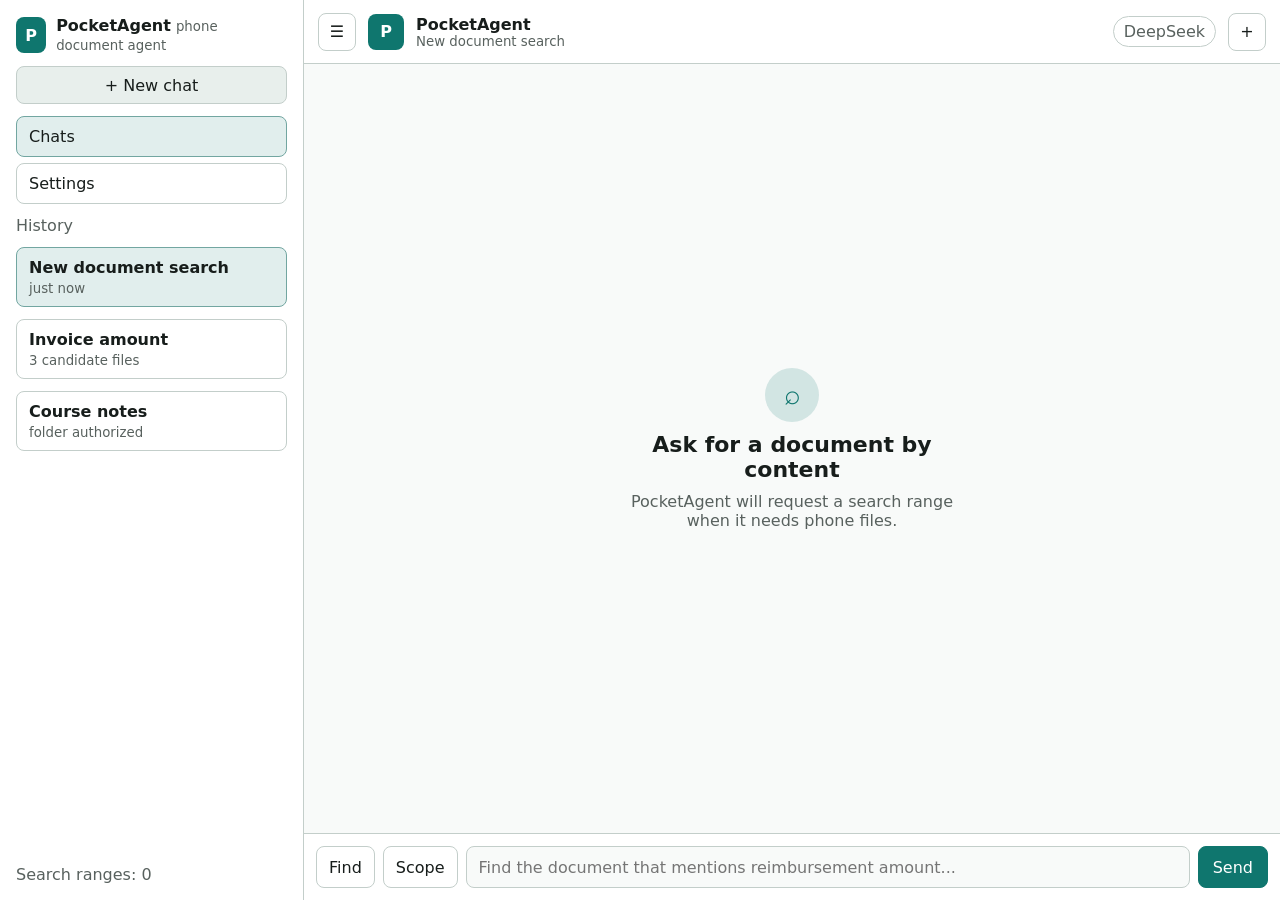
<file: web-preview/index.html>
﻿<!doctype html>
<html lang="en">
  <head>
    <meta charset="utf-8" />
    <meta name="viewport" content="width=device-width, initial-scale=1" />
    <title>PocketAgent Document Search Preview</title>
    <link rel="stylesheet" href="./styles.css" />
  </head>
  <body>
    <main class="shell">
      <aside class="sidebar" id="sidebar">
        <div class="brand">
          <span>P</span>
          <div>
            <strong>PocketAgent</strong>
            <small>phone document agent</small>
          </div>
        </div>
        <button class="new-chat" id="new-chat">+ New chat</button>
        <nav class="nav">
          <button class="active" data-view="chat">Chats</button>
          <button data-view="settings">Settings</button>
        </nav>
        <p class="label">History</p>
        <button class="thread active"><strong>New document search</strong><small>just now</small></button>
        <button class="thread"><strong>Invoice amount</strong><small>3 candidate files</small></button>
        <button class="thread"><strong>Course notes</strong><small>folder authorized</small></button>
        <p class="scope-count">Search ranges: <span id="scope-count">0</span></p>
      </aside>

      <section class="main">
        <header class="topbar">
          <button class="icon" id="menu">☰</button>
          <div class="mark">P</div>
          <div class="title">
            <strong>PocketAgent</strong>
            <small id="subtitle">New document search</small>
          </div>
          <span class="model">DeepSeek</span>
          <button class="icon" id="top-new">+</button>
        </header>

        <section class="view active" id="chat-view">
          <div class="messages" id="messages">
            <article class="empty-state">
              <span>⌕</span>
              <h1>Ask for a document by content</h1>
              <p>PocketAgent will request a search range when it needs phone files.</p>
            </article>
          </div>
          <form class="composer" id="composer">
            <button type="button" class="secondary" id="find">Find</button>
            <button type="button" class="secondary" id="scope">Scope</button>
            <input id="prompt" placeholder="Find the document that mentions reimbursement amount..." />
            <button class="primary">Send</button>
          </form>
        </section>

        <section class="view" id="settings-view">
          <div class="page">
            <div class="heading">
              <small>Settings</small>
              <h1>Model and privacy</h1>
            </div>
            <article class="panel">
              <h2>Provider</h2>
              <div class="providers">
                <button class="selected">DeepSeek</button>
                <button>DashScope</button>
                <button>Kimi</button>
                <button>GLM</button>
                <button>Custom</button>
              </div>
            </article>
            <article class="panel">
              <h2>App</h2>
              <label><input type="checkbox" checked /> Dark theme</label>
              <label><input type="checkbox" /> Privacy mode</label>
            </article>
          </div>
        </section>
      </section>
    </main>

    <section class="sheet" id="sheet" aria-hidden="true">
      <div class="sheet-panel">
        <button class="close" id="close-sheet">×</button>
        <h2>Authorize document search</h2>
        <p>PocketAgent needs an Android file or folder range before it can search by content.</p>
        <button class="primary wide" id="grant-folder">Authorize a folder</button>
        <button class="secondary wide" id="grant-files">Choose files</button>
        <button class="secondary wide" id="search-authorized">Search authorized recent documents</button>
      </div>
    </section>

    <nav class="bottom-nav">
      <button class="active" data-view="chat">Chats</button>
      <button data-view="settings">Settings</button>
    </nav>

    <script src="./app.js"></script>
  </body>
</html>
</file>
<file: web-preview/styles.css>
﻿:root {
  color-scheme: light dark;
  --bg: #f8faf9;
  --panel: #ffffff;
  --panel-2: #e8efec;
  --line: #c3ceca;
  --text: #171d1b;
  --muted: #58615e;
  --accent: #0f766e;
  --accent-text: #ffffff;
  --search: #d08700;
  font-family: Inter, "Segoe UI", system-ui, -apple-system, BlinkMacSystemFont, sans-serif;
}

@media (prefers-color-scheme: dark) {
  :root {
    --bg: #111412;
    --panel: #191d1a;
    --panel-2: #252a27;
    --line: #4b514d;
    --text: #e6e9e5;
    --muted: #b9bdb8;
    --accent: #5eead4;
    --accent-text: #003732;
    --search: #f0b429;
  }
}

* { box-sizing: border-box; }
body { margin: 0; min-height: 100vh; background: var(--bg); color: var(--text); }
button, input { font: inherit; }
button { cursor: pointer; }
h1, h2, p { margin: 0; }

.shell { display: grid; grid-template-columns: 304px minmax(0, 1fr); min-height: 100vh; }
.sidebar { display: flex; flex-direction: column; gap: 12px; padding: 16px; border-right: 1px solid var(--line); background: var(--panel); }
.brand { display: flex; align-items: center; gap: 10px; }
.brand > span, .mark { display: grid; place-items: center; width: 36px; height: 36px; border-radius: 8px; background: var(--accent); color: var(--accent-text); font-weight: 900; }
small, .label, .thread small, .title small, .scope-count, .panel label, .empty-state p, .search-card p, .result small { color: var(--muted); }

.new-chat, .nav button, .thread, .secondary, .providers button, .icon { min-height: 38px; border: 1px solid var(--line); border-radius: 8px; background: transparent; color: var(--text); }
.new-chat { background: var(--panel-2); }
.nav { display: grid; gap: 6px; }
.nav button, .thread { width: 100%; padding: 10px 12px; text-align: left; }
.nav button.active, .thread.active, .providers button.selected { border-color: color-mix(in srgb, var(--accent) 45%, var(--line)); background: color-mix(in srgb, var(--accent) 12%, transparent); }
.thread { display: grid; gap: 4px; }
.scope-count { margin-top: auto; }

.main { display: flex; min-width: 0; flex-direction: column; }
.topbar { display: flex; align-items: center; gap: 12px; min-height: 64px; padding: 10px 14px; border-bottom: 1px solid var(--line); background: var(--panel); }
.title { display: grid; min-width: 0; flex: 1; }
.title strong, .title small { overflow: hidden; text-overflow: ellipsis; white-space: nowrap; }
.model { border: 1px solid var(--line); border-radius: 999px; padding: 5px 10px; color: var(--muted); }
.icon { width: 38px; padding: 0; }

.view { display: none; min-height: 0; flex: 1; }
.view.active { display: flex; flex-direction: column; }
.messages { display: flex; flex: 1; flex-direction: column; gap: 12px; overflow: auto; padding: 16px; }
.empty-state { display: grid; gap: 10px; place-items: center; align-self: center; width: min(360px, 100%); margin: auto; padding: 34px 18px; text-align: center; }
.empty-state span { display: grid; place-items: center; width: 54px; height: 54px; border-radius: 50%; background: color-mix(in srgb, var(--accent) 16%, transparent); color: var(--accent); font-size: 28px; }
.empty-state h1 { font-size: 22px; }

.bubble, .search-card, .panel { border: 1px solid var(--line); border-radius: 8px; background: var(--panel); }
.bubble { max-width: 760px; padding: 14px; }
.bubble p { margin-top: 6px; line-height: 1.55; }
.bubble.user { align-self: flex-end; max-width: min(680px, 86%); background: var(--accent); color: var(--accent-text); }
.bubble.user small { color: color-mix(in srgb, var(--accent-text) 72%, transparent); }
.search-card { max-width: 820px; padding: 14px; border-color: color-mix(in srgb, var(--search) 55%, var(--line)); }
.search-head { display: flex; gap: 10px; align-items: center; }
.search-head > span { display: grid; place-items: center; width: 36px; height: 36px; border-radius: 50%; background: color-mix(in srgb, var(--search) 18%, transparent); color: var(--search); font-weight: 900; }
.result { margin-top: 10px; padding: 10px; border-radius: 8px; background: var(--panel-2); }
.result p { margin-top: 4px; line-height: 1.45; }

.composer { display: grid; grid-template-columns: auto auto minmax(0, 1fr) auto; gap: 8px; padding: 12px; border-top: 1px solid var(--line); background: var(--panel); }
.composer input { min-width: 0; min-height: 42px; border: 1px solid var(--line); border-radius: 8px; padding: 0 12px; background: var(--bg); color: var(--text); }
.primary { min-height: 38px; border: 1px solid var(--accent); border-radius: 8px; background: var(--accent); color: var(--accent-text); padding: 0 14px; }
.secondary { padding: 0 12px; }
.wide { width: 100%; }

.page { display: grid; gap: 14px; width: min(840px, 100%); padding: 18px; }
.heading { display: grid; gap: 4px; }
.panel { padding: 16px; }
.providers { display: grid; grid-template-columns: repeat(2, minmax(0, 1fr)); gap: 8px; margin-top: 12px; }
.providers button { padding: 0 10px; }
.panel label { display: block; margin-top: 12px; }

.sheet { position: fixed; inset: 0; display: none; align-items: end; background: rgba(0, 0, 0, 0.36); padding: 12px; }
.sheet.open { display: flex; }
.sheet-panel { position: relative; width: min(520px, 100%); margin: 0 auto; padding: 18px; border: 1px solid var(--line); border-radius: 12px 12px 8px 8px; background: var(--panel); display: grid; gap: 10px; }
.close { position: absolute; top: 8px; right: 8px; width: 32px; height: 32px; border: 0; background: transparent; color: var(--muted); font-size: 22px; }
.bottom-nav { display: none; }

@media (max-width: 760px) {
  body { padding-bottom: 58px; }
  .shell { display: block; }
  .sidebar { position: fixed; z-index: 5; inset: 0 auto 0 0; width: min(304px, 86vw); transform: translateX(-100%); transition: transform 180ms ease; }
  .sidebar.open { transform: translateX(0); }
  .model { display: none; }
  .messages, .page { padding: 14px; }
  .composer { grid-template-columns: auto auto 1fr auto; }
  .composer .secondary { padding: 0 10px; }
  .bottom-nav { position: fixed; right: 0; bottom: 0; left: 0; display: grid; grid-template-columns: repeat(2, 1fr); border-top: 1px solid var(--line); background: var(--panel); }
  .bottom-nav button { min-height: 58px; border: 0; background: transparent; color: var(--muted); }
  .bottom-nav button.active { color: var(--accent); font-weight: 700; }
}
</file>
